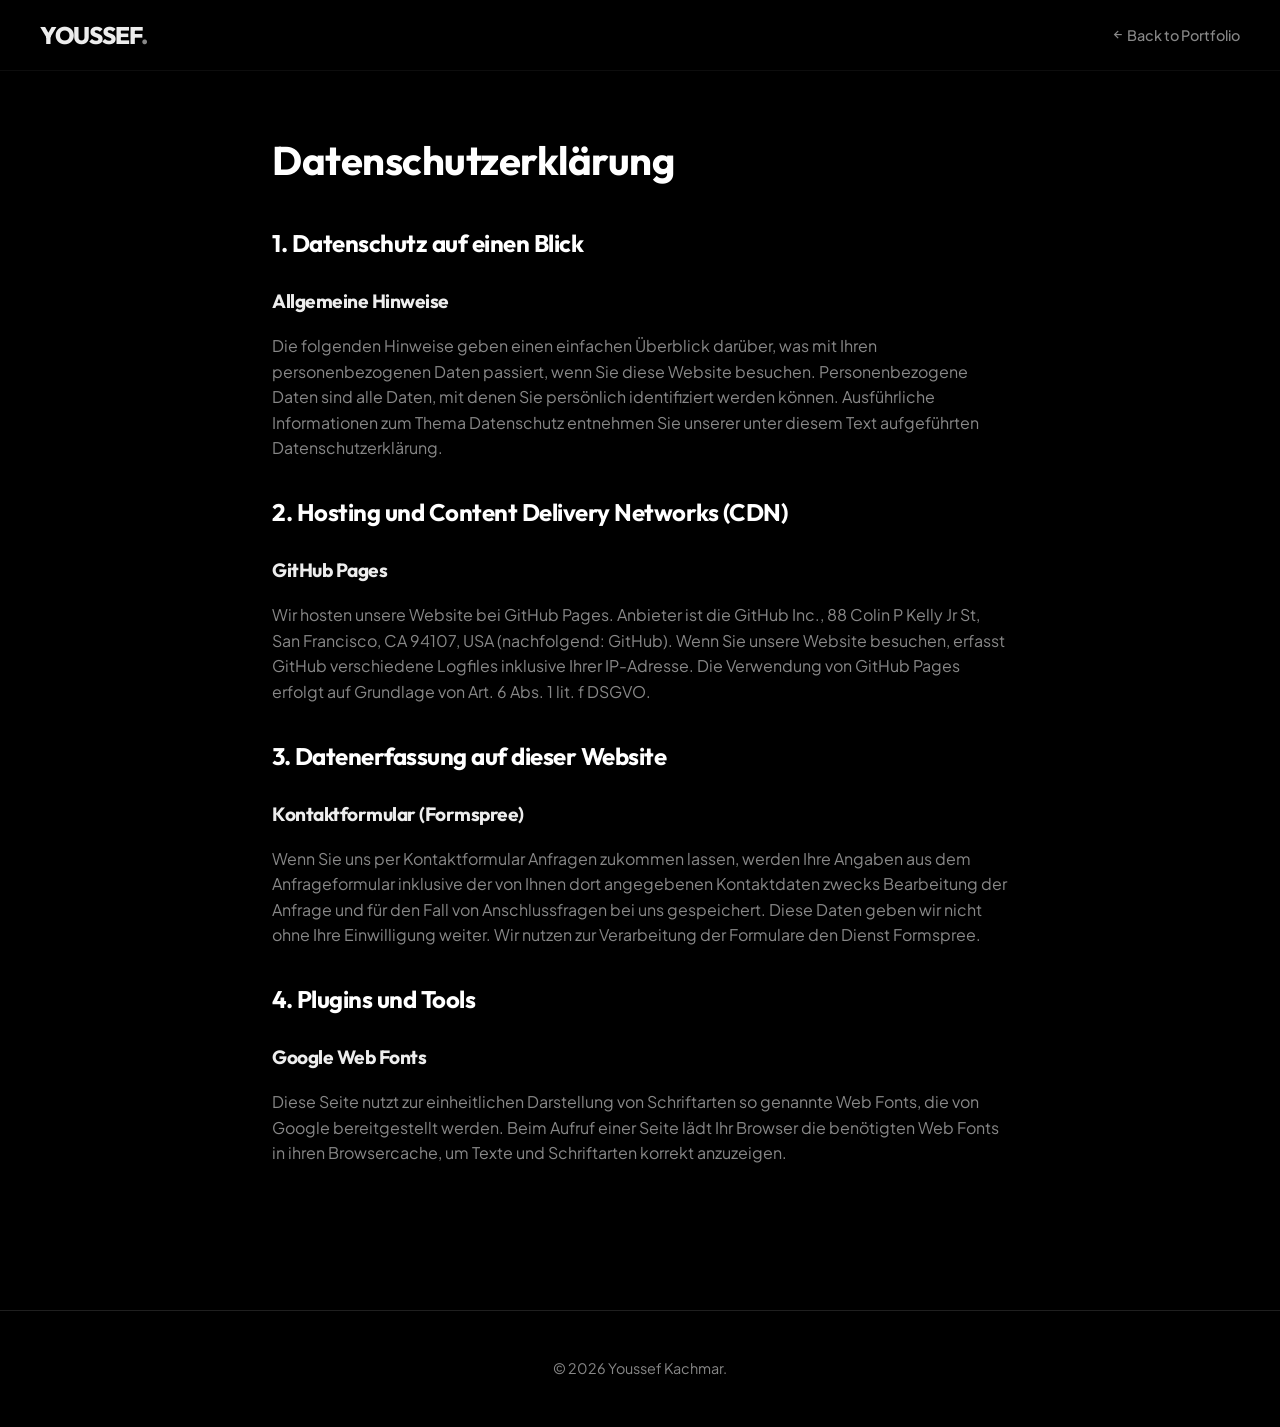
<file: datenschutz.html>
<!DOCTYPE html>
<html lang="de">
<head>
    <meta charset="utf-8"/>
    <meta content="width=device-width, initial-scale=1.0" name="viewport"/>
    <title>Datenschutz | Youssef Kachmar</title>
    <link href="https://fonts.googleapis.com/css2?family=Outfit:wght@400;600;800&family=Plus+Jakarta+Sans:wght@400;500;700&display=swap" rel="stylesheet">
    <link href='https://unpkg.com/boxicons@2.1.4/css/boxicons.min.css' rel='stylesheet'>
    <link href="style.css" rel="stylesheet">
    <style>
        .legal-main { padding: 8rem 2rem; max-width: 800px; margin: 0 auto; color: var(--text-muted); }
        .legal-main h1 { font-size: 2.5rem; margin-bottom: 2rem; color: var(--primary); }
        .legal-main h2 { font-size: 1.5rem; margin-top: 2rem; margin-bottom: 1rem; color: var(--primary); }
        .legal-main h3 { font-size: 1.2rem; margin-top: 1.5rem; margin-bottom: 0.5rem; color: var(--text-main); }
        .legal-main p { margin-bottom: 1rem; line-height: 1.6; }
    </style>
</head>
<body class="project-page-body">

<nav class="main-nav" style="background: rgba(0,0,0,0.8); border-bottom: 1px solid rgba(255,255,255,0.05);">
    <div class="nav-content">
        <a href="index.html" class="logo">YOUSSEF<span class="dot">.</span></a>
        <div class="nav-links" style="position: static; transform: none;">
            <a href="index.html" class="back-link"><i class='bx bx-left-arrow-alt'></i> Back to Portfolio</a>
        </div>
    </div>
</nav>

<main class="legal-main">
    <h1>Datenschutzerklärung</h1>
    
    <h2>1. Datenschutz auf einen Blick</h2>
    <h3>Allgemeine Hinweise</h3>
    <p>Die folgenden Hinweise geben einen einfachen Überblick darüber, was mit Ihren personenbezogenen Daten passiert, wenn Sie diese Website besuchen. Personenbezogene Daten sind alle Daten, mit denen Sie persönlich identifiziert werden können. Ausführliche Informationen zum Thema Datenschutz entnehmen Sie unserer unter diesem Text aufgeführten Datenschutzerklärung.</p>

    <h2>2. Hosting und Content Delivery Networks (CDN)</h2>
    <h3>GitHub Pages</h3>
    <p>Wir hosten unsere Website bei GitHub Pages. Anbieter ist die GitHub Inc., 88 Colin P Kelly Jr St, San Francisco, CA 94107, USA (nachfolgend: GitHub). Wenn Sie unsere Website besuchen, erfasst GitHub verschiedene Logfiles inklusive Ihrer IP-Adresse. Die Verwendung von GitHub Pages erfolgt auf Grundlage von Art. 6 Abs. 1 lit. f DSGVO.</p>

    <h2>3. Datenerfassung auf dieser Website</h2>
    <h3>Kontaktformular (Formspree)</h3>
    <p>Wenn Sie uns per Kontaktformular Anfragen zukommen lassen, werden Ihre Angaben aus dem Anfrageformular inklusive der von Ihnen dort angegebenen Kontaktdaten zwecks Bearbeitung der Anfrage und für den Fall von Anschlussfragen bei uns gespeichert. Diese Daten geben wir nicht ohne Ihre Einwilligung weiter. Wir nutzen zur Verarbeitung der Formulare den Dienst Formspree.</p>

    <h2>4. Plugins und Tools</h2>
    <h3>Google Web Fonts</h3>
    <p>Diese Seite nutzt zur einheitlichen Darstellung von Schriftarten so genannte Web Fonts, die von Google bereitgestellt werden. Beim Aufruf einer Seite lädt Ihr Browser die benötigten Web Fonts in ihren Browsercache, um Texte und Schriftarten korrekt anzuzeigen.</p>
</main>

<footer class="main-footer">
    <p>© 2026 Youssef Kachmar.</p>
</footer>
</body>
</html>
</file>
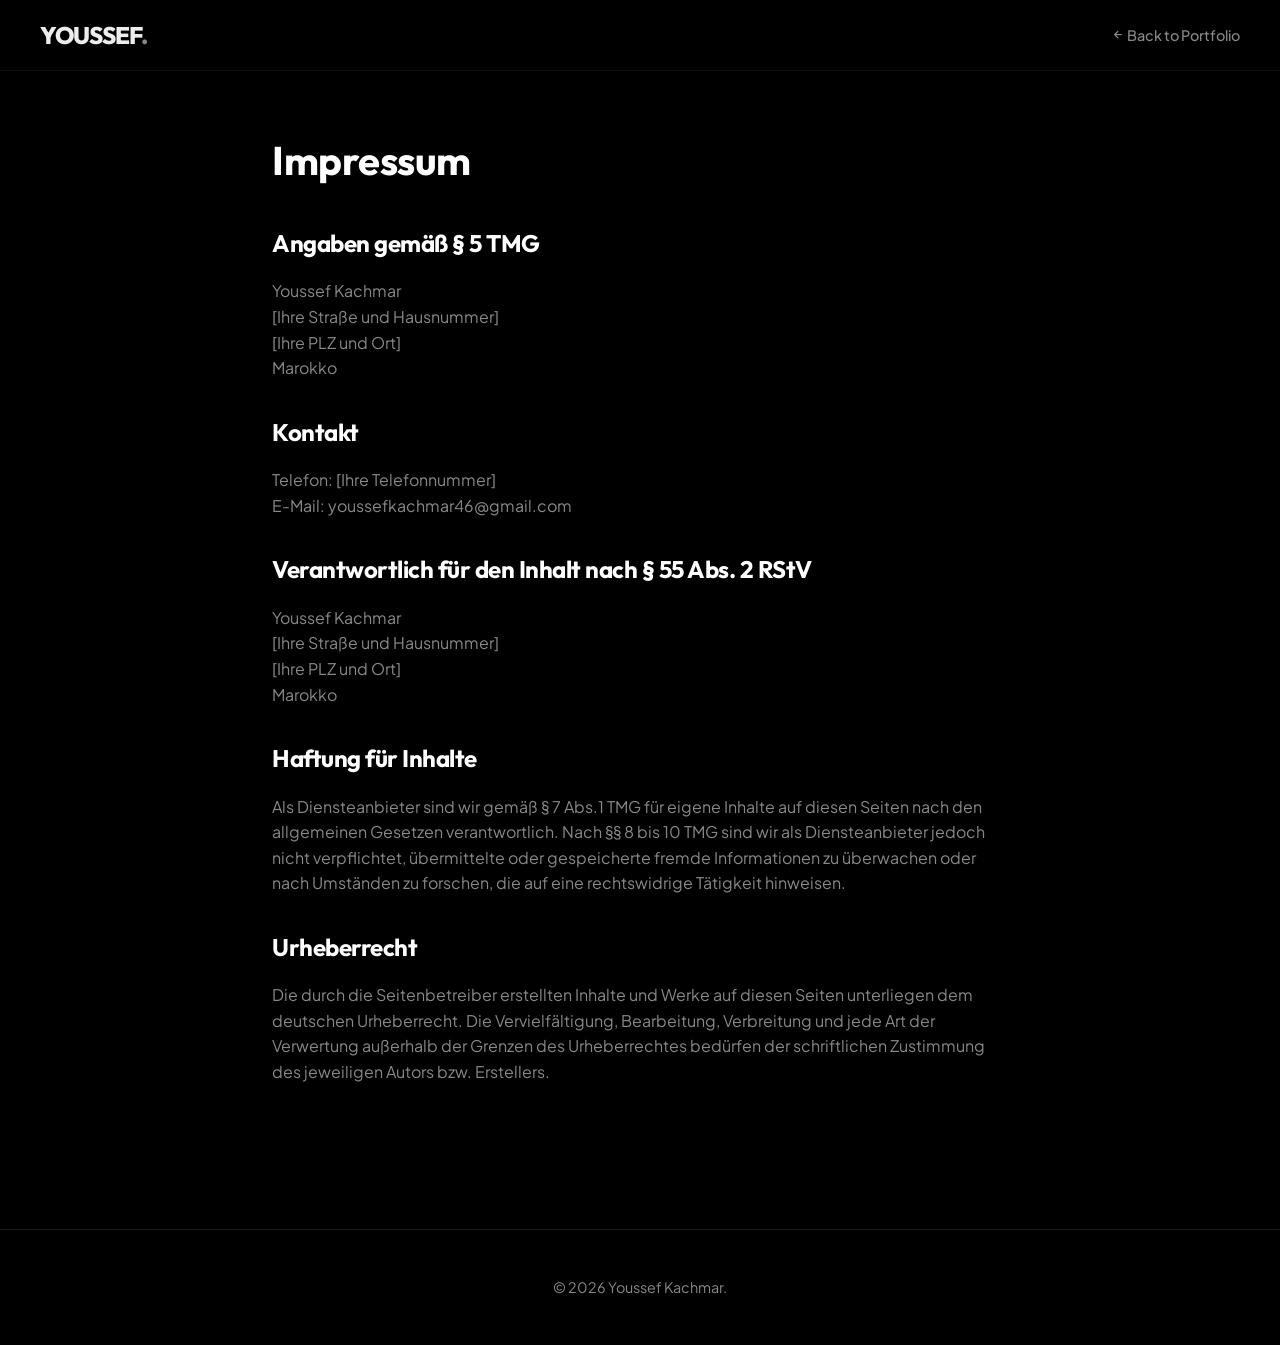
<file: impressum.html>
<!DOCTYPE html>
<html lang="de">
<head>
    <meta charset="utf-8"/>
    <meta content="width=device-width, initial-scale=1.0" name="viewport"/>
    <title>Impressum | Youssef Kachmar</title>
    <link href="https://fonts.googleapis.com/css2?family=Outfit:wght@400;600;800&family=Plus+Jakarta+Sans:wght@400;500;700&display=swap" rel="stylesheet">
    <link href='https://unpkg.com/boxicons@2.1.4/css/boxicons.min.css' rel='stylesheet'>
    <link href="style.css" rel="stylesheet">
    <style>
        .legal-main { padding: 8rem 2rem; max-width: 800px; margin: 0 auto; color: var(--text-muted); }
        .legal-main h1 { font-size: 2.5rem; margin-bottom: 2rem; color: var(--primary); }
        .legal-main h2 { font-size: 1.5rem; margin-top: 2rem; margin-bottom: 1rem; color: var(--primary); }
        .legal-main p { margin-bottom: 1rem; line-height: 1.6; }
    </style>
</head>
<body class="project-page-body">

<nav class="main-nav" style="background: rgba(0,0,0,0.8); border-bottom: 1px solid rgba(255,255,255,0.05);">
    <div class="nav-content">
        <a href="index.html" class="logo">YOUSSEF<span class="dot">.</span></a>
        <div class="nav-links" style="position: static; transform: none;">
            <a href="index.html" class="back-link"><i class='bx bx-left-arrow-alt'></i> Back to Portfolio</a>
        </div>
    </div>
</nav>

<main class="legal-main">
    <h1>Impressum</h1>
    
    <h2>Angaben gemäß § 5 TMG</h2>
    <p>
        Youssef Kachmar<br>
        [Ihre Straße und Hausnummer]<br>
        [Ihre PLZ und Ort]<br>
        Marokko
    </p>

    <h2>Kontakt</h2>
    <p>
        Telefon: [Ihre Telefonnummer]<br>
        E-Mail: youssefkachmar46@gmail.com
    </p>

    <h2>Verantwortlich für den Inhalt nach § 55 Abs. 2 RStV</h2>
    <p>
        Youssef Kachmar<br>
        [Ihre Straße und Hausnummer]<br>
        [Ihre PLZ und Ort]<br>
        Marokko
    </p>

    <h2>Haftung für Inhalte</h2>
    <p>Als Diensteanbieter sind wir gemäß § 7 Abs.1 TMG für eigene Inhalte auf diesen Seiten nach den allgemeinen Gesetzen verantwortlich. Nach §§ 8 bis 10 TMG sind wir als Diensteanbieter jedoch nicht verpflichtet, übermittelte oder gespeicherte fremde Informationen zu überwachen oder nach Umständen zu forschen, die auf eine rechtswidrige Tätigkeit hinweisen.</p>

    <h2>Urheberrecht</h2>
    <p>Die durch die Seitenbetreiber erstellten Inhalte und Werke auf diesen Seiten unterliegen dem deutschen Urheberrecht. Die Vervielfältigung, Bearbeitung, Verbreitung und jede Art der Verwertung außerhalb der Grenzen des Urheberrechtes bedürfen der schriftlichen Zustimmung des jeweiligen Autors bzw. Erstellers.</p>
</main>

<footer class="main-footer">
    <p>© 2026 Youssef Kachmar.</p>
</footer>
</body>
</html>
</file>
<file: style.css>
:root {
    --bg-dark: #000000;                
    --bg-card: rgba(10, 10, 10, 0.7); 
    --input-bg: #050505;
    --primary: #ffffff;                
    --primary-invert: #000000;      
    --text-main: #ededed;              
    --text-muted: #888888;             
    --border-light: #1f1f1f; 
    --border-hover: #444444;
    --gradient-accent: linear-gradient(135deg, #ffffff 0%, #666666 100%);
    --font-heading: 'Outfit', sans-serif;
    --font-body: 'Plus Jakarta Sans', sans-serif;
    --transition: all 0.25s ease-out;
}

*, *::before, *::after { box-sizing: border-box; }

html.lenis { height: auto; }
.lenis.lenis-smooth { scroll-behavior: auto; }
.lenis.lenis-smooth[data-lenis-prevent] { overscroll-behavior: contain; }
.lenis.lenis-stopped { overflow: hidden; }

body { background-color: var(--bg-dark); color: var(--text-main); font-family: var(--font-body); margin: 0; line-height: 1.6; overflow-x: hidden; }
body.modal-open { overflow: hidden; }

#boot-screen {
    position: fixed; top: 0; left: 0; width: 100vw; height: 100vh;
    background-color: #000000; z-index: 99999;
    display: flex; flex-direction: column; justify-content: flex-end; padding: 2rem;
    transition: opacity 0.8s ease-out;
}
.boot-text { font-family: 'Fira Code', monospace; color: #a1a1aa; font-size: 0.9rem; white-space: pre-line; line-height: 1.5; }

h1, h2, h3, h4 { font-family: var(--font-heading); color: var(--primary); font-weight: 700; margin: 0; letter-spacing: -0.5px; }
.gradient-text { background: var(--gradient-accent); -webkit-background-clip: text; background-clip: text; color: transparent; }
a { text-decoration: none; color: inherit; transition: var(--transition); }

.main-nav { position: fixed; top: 0; width: 100%; z-index: 1000; padding: 1rem 2rem; background: rgba(0, 0, 0, 0.7); backdrop-filter: blur(15px); border-bottom: 1px solid var(--border-light); }
.nav-content { max-width: 1200px; margin: 0 auto; display: flex; justify-content: space-between; align-items: center; position: relative; }
.logo { font-family: var(--font-heading); font-weight: 800; font-size: 1.5rem; letter-spacing: -1px; z-index: 2; }
.logo .dot { color: var(--text-muted); }

.nav-links { display: flex; gap: 2rem; align-items: center; position: absolute; left: 50%; transform: translateX(-50%); }
.nav-links a { font-size: 0.9rem; color: var(--text-muted); font-weight: 500; }
.nav-links a:hover { color: var(--primary); }

.nav-controls { display: flex; align-items: center; gap: 15px; z-index: 2; }

.lang-dropdown { position: relative; }
.dropdown-trigger { font-family: var(--font-body); background: transparent; border: 1px solid var(--border-light); color: var(--text-muted); padding: 8px 12px; border-radius: 6px; font-weight: 600; font-size: 0.85rem; cursor: pointer; display: flex; align-items: center; gap: 5px; transition: var(--transition); }
.dropdown-trigger:hover { border-color: var(--primary); color: var(--primary); }
.dropdown-menu { position: absolute; top: 110%; right: 0; background: var(--bg-card); border: 1px solid var(--border-light); border-radius: 6px; display: none; flex-direction: column; min-width: 120px; z-index: 2000; overflow: hidden; backdrop-filter: blur(10px); }
.lang-dropdown.active .dropdown-menu { display: flex; }
.dropdown-menu button { font-family: var(--font-body); background: transparent; border: none; padding: 10px 15px; color: var(--text-muted); text-align: left; font-size: 0.85rem; font-weight: 500; cursor: pointer; transition: var(--transition); }
.dropdown-menu button:hover { background: var(--border-light); color: var(--primary); }

.hero-resume-wrapper { position: relative; width: 100%; }
.hero-resume-menu { position: absolute; top: calc(100% + 8px); left: 0; width: 100%; background: var(--bg-card); border: 1px solid var(--border-light); border-radius: 6px; padding: 5px; min-width: 160px; display: none; flex-direction: column; z-index: 2000; backdrop-filter: blur(10px);}
.hero-resume-menu.active { display: flex; }
.hero-resume-menu a { color: var(--text-muted); font-size: 0.9rem; padding: 10px 12px; border-radius: 4px; display: flex; justify-content: space-between; align-items: center; }
.hero-resume-menu a:hover { background: var(--border-light); color: var(--primary); }

.mobile-menu-icon { display: none; background: transparent; border: none; font-size: 2rem; color: var(--primary); cursor: pointer; margin-left: auto; }
.mobile-nav-overlay { position: fixed; top: 0; left: 0; width: 100%; height: 100%; background: var(--bg-dark); z-index: 2000; opacity: 0; visibility: hidden; transform: translateY(-10px); transition: var(--transition); display: flex; flex-direction: column; padding: 2rem; box-sizing: border-box; }
.mobile-nav-overlay.active { opacity: 1; visibility: visible; transform: translateY(0); }
.mobile-nav-content { flex-grow: 1; display: flex; flex-direction: column; padding-top: 2rem; gap: 1rem; }
.mobile-header { display: flex; justify-content: space-between; align-items: center; border-bottom: 1px solid var(--border-light); padding-bottom: 1rem; }
.menu-title { font-size: 1rem; font-weight: 800; letter-spacing: 2px; }
.close-mobile-nav { background: none; border: none; color: var(--primary); font-size: 2rem; cursor: pointer; }
.mobile-link { font-size: 1.5rem; font-weight: 600; color: var(--text-muted); padding: 10px 0; }
.mobile-link:hover { color: var(--primary); }
.mobile-footer { margin-top: auto; padding-top: 1rem; border-top: 1px solid var(--border-light); }
.mobile-controls { display: flex; gap: 10px; }
.mobile-controls button { flex: 1; padding: 12px; border: 1px solid var(--border-light); background: transparent; color: var(--text-muted); border-radius: 6px; font-weight: 600; }
.mobile-controls button.active { background: var(--primary); color: var(--primary-invert); border-color: var(--primary); }

@media(max-width: 868px) {
    .nav-links, .nav-controls { display: none; }
    .mobile-menu-icon { display: block; z-index: 2; }
}

.hero { min-height: 100vh; display: flex; align-items: center; justify-content: space-between; max-width: 1200px; margin: 0 auto; padding: 8rem 2rem 4rem; }
.hero-text { max-width: 600px; }
.hero-badge { color: var(--text-muted); font-size: 0.85rem; font-weight: 600; letter-spacing: 1px; text-transform: uppercase; display: inline-block; margin-bottom: 1.5rem; padding: 6px 12px; border: 1px solid var(--border-light); border-radius: 4px; background: rgba(0,0,0,0.5); backdrop-filter: blur(5px);}
.hero h1 { font-size: 4rem; line-height: 1.05; margin-bottom: 1.5rem; }
.hero-description { color: var(--text-muted); font-size: 1.1rem; margin-bottom: 3rem; max-width: 500px; }
.hero-btns { display: flex; gap: 1rem; align-items: stretch; }
.primary-btn, .secondary-btn { padding: 1rem 2rem; border-radius: 6px; font-weight: 600; font-size: 1rem; display: flex; align-items: center; justify-content: center; gap: 8px; width: 100%; cursor: pointer; font-family: var(--font-body); transition: var(--transition); text-decoration: none; }
.primary-btn { background: var(--primary); color: var(--primary-invert); border: 1px solid var(--primary); }
.primary-btn:hover { background: transparent; color: var(--primary); }
.secondary-btn { background: rgba(0,0,0,0.5); backdrop-filter: blur(5px); color: var(--primary); border: 1px solid var(--border-light); }
.secondary-btn:hover { border-color: var(--primary); }
.image-container { width: 320px; height: 420px; position: relative; }
.image-container img { width: 100%; height: 100%; object-fit: cover; border-radius: 12px; border: 1px solid var(--border-light); }

@media(max-width: 868px) { .hero { flex-direction: column-reverse; text-align: left; gap: 3rem; } .hero h1 { font-size: 3rem; } }

.container { max-width: 1000px; margin: 0 auto; padding: 6rem 2rem; }
.container h2 { font-size: 2.5rem; margin-bottom: 4rem; }

.spotlight-card { position: relative; background: var(--bg-card); backdrop-filter: blur(10px); border-radius: 12px; border: 1px solid var(--border-light); transition: border-color 0.3s; overflow: hidden; }
.spotlight-card::before { content: ""; position: absolute; top: 0; left: 0; right: 0; bottom: 0; background: radial-gradient(800px circle at var(--mouse-x, 0) var(--mouse-y, 0), rgba(255, 255, 255, 0.05), transparent 40%); opacity: 0; transition: opacity 0.3s; pointer-events: none; z-index: 1; }
.spotlight-card:hover { border-color: var(--border-hover); }
.spotlight-card:hover::before { opacity: 1; }
.spotlight-card > * { position: relative; z-index: 2; }

.unified-card { padding: 3rem; }
.unified-item:not(:last-child) { border-bottom: 1px solid var(--border-light); padding-bottom: 2.5rem; margin-bottom: 2.5rem; }
.card-header-row { display: flex; justify-content: space-between; align-items: center; margin-bottom: 0.5rem; }
.card-header-row h3 { font-size: 1.3rem; }
.date-badge { background: var(--border-light); padding: 4px 10px; border-radius: 4px; font-size: 0.85rem; font-weight: 600; color: var(--text-muted); }
.company { color: var(--text-muted); font-weight: 600; text-transform: uppercase; font-size: 0.9rem; letter-spacing: 1px; margin-bottom: 1rem; }
.desc { color: var(--text-main); line-height: 1.6; }
.styled-list { padding-left: 1.2rem; color: var(--text-muted); margin-top: 1rem; }
.styled-list li { margin-bottom: 0.5rem; }
@media (max-width: 600px) { .card-header-row { flex-direction: column; align-items: flex-start; gap: 8px; } .unified-card { padding: 1.5rem; } }

.skills-grid { display: grid; grid-template-columns: repeat(auto-fit, minmax(300px, 1fr)); gap: 1.5rem; }
.skill-card { padding: 2.5rem; }
.skill-icon { font-size: 2rem; color: var(--primary); margin-bottom: 1.5rem; }
.lang-list { display: flex; flex-direction: column; gap: 1rem; margin-top: 1.5rem; }
.lang-row { display: flex; align-items: center; font-size: 0.95rem; }
.lang-dot { width: 4px; height: 4px; background: var(--border-light); border-radius: 50%; margin: 0 10px; }
.text-muted { color: var(--text-muted); margin-left: auto; font-size: 0.85rem; }

.cert-grid { display: flex; flex-wrap: wrap; justify-content: center; gap: 1.5rem; }
.cert-card { padding: 2rem; display: flex; align-items: flex-start; gap: 1.5rem; flex: 1 1 calc(50% - 1.5rem); min-width: 300px; max-width: 480px; }
.cert-centered { flex: 0 1 480px; }

.cert-icon-box { width: 45px; height: 45px; background: transparent; border: 1px solid var(--border-light); display: flex; align-items: center; justify-content: center; border-radius: 8px; font-size: 1.5rem; flex-shrink: 0; color: var(--primary); }

.cert-details { width: 100%; display: flex; flex-direction: column; gap: 0.5rem;}
.cert-details h3 { font-size: 1.1rem; line-height: 1.3;}
.cert-details .issuer { color: var(--text-muted); font-size: 0.9rem; margin: 0;}

.cert-footer { display: flex; flex-direction: column; gap: 0.8rem; margin-top: 0.5rem; border-top: 1px solid var(--border-light); padding-top: 1rem;}
.status-earned { color: #ffffff; font-weight: 600; font-size: 0.85rem;}
.status-progress { color: var(--text-muted); font-weight: 600; font-size: 0.85rem; display: flex; align-items: center; gap: 5px;}

.cert-actions { display: flex; gap: 8px; width: 100%; flex-wrap: wrap; }
.btn-verify { flex: 1; min-width: 100px; background: var(--primary); color: #000; border: 1px solid var(--primary); padding: 8px 12px; border-radius: 4px; font-size: 0.8rem; font-weight: 700; display: inline-flex; justify-content: center; align-items: center; gap: 5px; transition: var(--transition); text-decoration: none;}
.btn-verify:hover { background: transparent; color: var(--primary); }

.btn-view-cert { flex: 1; min-width: 130px; background: transparent; border: 1px solid var(--border-light); color: var(--text-muted); padding: 8px 12px; border-radius: 4px; font-size: 0.8rem; font-weight: 600; display: inline-flex; justify-content: center; align-items: center; gap: 5px; transition: var(--transition); text-align: center; text-decoration: none;}
.btn-view-cert:hover { border-color: var(--primary); color: var(--primary); }

.projects-grid { display: grid; grid-template-columns: repeat(auto-fit, minmax(300px, 1fr)); gap: 1.5rem; }
.project-card { display: flex; flex-direction: column; padding: 0; }
.project-content { padding: 2rem; display: flex; flex-direction: column; flex: 1; }
.project-icon { font-size: 2rem; margin-bottom: 1rem; }
.project-cover { width: 100%; height: 220px; border-bottom: 1px solid var(--border-light); overflow: hidden; }
.project-cover img { width: 100%; height: 100%; object-fit: cover; transition: var(--transition); }
.project-card:hover .project-cover img { transform: scale(1.05); }
.project-content h3 { font-size: 1.4rem; margin-bottom: 0.5rem; }
.project-content p { color: var(--text-muted); margin-bottom: 2rem; }
.project-actions { margin-top: auto; display: flex; justify-content: space-between; align-items: center; border-top: 1px solid var(--border-light); padding-top: 1.5rem; }
.link-text { background: transparent; border: none; color: var(--primary); cursor: pointer; font-weight: 600; display: flex; align-items: center; gap: 8px; padding: 0; font-size: 0.95rem; transition: var(--transition); text-decoration: none; }
.link-text:hover { color: var(--text-muted); }
.github-btn { font-size: 1.5rem; color: var(--text-muted); }
.github-btn:hover { color: var(--primary); }

#faq { padding-top: 8rem; padding-bottom: 8rem; }
.faq-header-centered { text-align: center; margin-bottom: 3rem; }
.faq-header-centered h2 { font-size: 2rem; letter-spacing: 1px; text-transform: uppercase; margin-bottom: 1rem; color: var(--primary); }
.header-line { width: 60px; height: 3px; background: var(--border-hover); margin: 0 auto; }
.faq-main-box { max-width: 950px; margin: 0 auto; background: var(--bg-card); border: 1px solid var(--border-light); border-radius: 12px; padding: 1rem 3rem; box-shadow: 0 20px 50px rgba(0,0,0,0.5); }
.faq-item { border-bottom: 1px solid var(--border-light); padding: 1.5rem 0; overflow: hidden; }
.faq-item:last-child { border-bottom: none; }
.faq-question { width: 100%; display: flex; justify-content: space-between; align-items: center; background: transparent; border: none; color: var(--primary); font-family: var(--font-heading); font-size: 1.15rem; font-weight: 700; cursor: pointer; text-align: left; transition: var(--transition); padding: 0; }
.faq-question:hover { color: var(--text-muted); }
.faq-question i { font-size: 1.5rem; color: var(--text-muted); transition: transform 0.3s; }
.faq-answer { display: grid; grid-template-rows: 0fr; transition: grid-template-rows 0.4s cubic-bezier(0.4, 0, 0.2, 1); }
.faq-answer-inner { overflow: hidden; color: var(--text-muted); line-height: 1.6; font-size: 0.95rem; }
.faq-item.active .faq-answer { grid-template-rows: 1fr; }
.faq-item.active .faq-answer-inner { padding-top: 1.5rem; padding-bottom: 0.5rem; }
.faq-item.active .faq-question i { color: var(--primary); }
.mb-2 { margin-bottom: 0.5rem; }
.mb-4 { margin-bottom: 1.5rem; }
.mt-4 { margin-top: 1.5rem; }
.faq-answer-inner h4 { font-size: 1.1rem; color: var(--primary); }
.visa-grid { display: grid; grid-template-columns: 1fr 1fr; gap: 1.5rem; margin: 1.5rem 0; }
.visa-card { border: 1px solid var(--border-light); border-radius: 8px; padding: 1.5rem; background: #050505; display: flex; flex-direction: column; }
.visa-card p { margin-bottom: 1rem; }
.visa-card strong { color: var(--primary); }
.visa-wait { margin-top: auto; font-weight: 800; font-family: var(--font-heading); font-size: 1rem; color: var(--primary); letter-spacing: 0.5px; }
.wait-subtext { font-size: 0.85rem; font-style: italic; font-weight: normal; color: var(--text-muted); font-family: var(--font-body); display: block; margin-top: 0.5rem; text-transform: none; letter-spacing: 0; }
.security-callout { border-left: 3px solid var(--border-hover); padding: 1rem 1.5rem; background: rgba(255,255,255,0.02); margin: 1rem 0; font-style: italic; border-radius: 0 8px 8px 0; }
.security-callout strong { color: var(--primary); font-style: normal; }
.download-pdf-btn { display: block; width: 100%; text-align: center; padding: 1rem; background: #111; border: 1px solid var(--border-light); color: var(--primary); font-weight: 600; border-radius: 8px; text-decoration: underline; margin: 2.5rem 0; transition: var(--transition); }
.download-pdf-btn:hover { background: #1a1a1a; border-color: var(--border-hover); color: var(--primary); }
.faq-sources { border-top: 1px solid var(--border-light); padding-top: 1.5rem; }
.source-disclaimer { font-size: 0.85rem; font-style: italic; margin-bottom: 1rem; }
.faq-sources a { display: block; color: var(--text-muted); font-size: 0.85rem; text-decoration: underline; margin-bottom: 0.5rem; transition: 0.2s; }
.faq-sources a:hover { color: var(--primary); }

@media (max-width: 800px) {
    .faq-main-box { padding: 1rem 1.5rem; }
    .visa-grid { grid-template-columns: 1fr; }
}

.contact-card { display: grid; grid-template-columns: 1fr 1fr; gap: 4rem; padding: 4rem; align-items: center; }
.contact-info h2 { margin-bottom: 1rem; }
.contact-info p { color: var(--text-muted); margin-bottom: 2rem; }
.contact-links { display: flex; flex-direction: column; gap: 1rem; }
.contact-pill { display: flex; align-items: center; gap: 15px; padding: 12px 20px; border-radius: 6px; border: 1px solid var(--border-light); color: var(--text-muted); font-weight: 500; transition: var(--transition); background: rgba(0,0,0,0.3); text-decoration: none; }
.contact-pill:hover { border-color: var(--primary); color: var(--primary); }
.contact-pill .icon-box { font-size: 1.2rem; }
.contact-form { display: flex; flex-direction: column; gap: 1.5rem; }
.form-group { display: flex; flex-direction: column; gap: 0.5rem; }
.form-group label { font-size: 0.85rem; font-weight: 600; color: var(--text-muted); text-transform: uppercase; letter-spacing: 1px; }
.contact-form input, .contact-form textarea { width: 100%; background: var(--input-bg); border: 1px solid var(--border-light); padding: 1rem; border-radius: 6px; color: var(--primary); font-family: var(--font-body); font-size: 1rem; transition: var(--transition); }
.contact-form textarea { resize: vertical; min-height: 120px; }
.contact-form input:focus, .contact-form textarea:focus { outline: none; border-color: var(--primary); }
.submit-btn { background: var(--primary); color: var(--primary-invert); padding: 1rem; border: none; border-radius: 6px; font-weight: 700; font-size: 1rem; cursor: pointer; display: flex; align-items: center; justify-content: center; gap: 8px; transition: var(--transition); z-index: 2;}
.submit-btn:hover { background: var(--text-muted); }

/* FOOTER + LEGAL LINKS */
.main-footer { text-align: center; padding: 2rem; color: var(--text-muted); border-top: 1px solid var(--border-light); font-size: 0.9rem; background: rgba(0,0,0,0.5);}
.footer-link { color: var(--text-muted); text-decoration: none; transition: var(--transition); margin: 0 5px; }
.footer-link:hover { color: var(--primary); text-decoration: underline; }
.mobile-break { display: none; }
@media(max-width: 600px) { 
    .mobile-break { display: block; margin-bottom: 5px;} 
    .main-footer p { line-height: 1.8; } 
}

.modal { display: none; position: fixed; top: 0; left: 0; width: 100%; height: 100%; background: rgba(0,0,0,0.9); z-index: 2000; align-items: center; justify-content: center; backdrop-filter: blur(5px); }
.modal.active { display: flex; }
.modal-content { background: var(--bg-card); padding: 2rem; border-radius: 12px; width: 90%; max-width: 800px; max-height: 90vh; overflow-y: auto; position: relative; border: 1px solid var(--border-light); }
.close-button { position: absolute; top: 1rem; right: 1rem; background: none; border: none; font-size: 1.5rem; color: var(--text-muted); cursor: pointer; transition: var(--transition); }
.close-button:hover { color: var(--primary); }
.project-modal-image-wrapper { background: #000; height: 350px; display: flex; align-items: center; justify-content: center; border: 1px solid var(--border-light); border-radius: 6px; overflow: hidden; }
.project-modal-image-wrapper img { width: 100%; height: 100%; object-fit: contain; cursor: pointer; }
.modal-tech-ticker { width: 100%; overflow: hidden; border-bottom: 1px solid var(--border-light); padding: 15px 0; margin-bottom: 1.5rem; background: var(--bg-card); }
.ticker-track { display: inline-flex; animation: marquee 20s linear infinite; gap: 3rem; white-space: nowrap; align-items: center; }
.ticker-item { display: flex; align-items: center; gap: 10px; color: var(--text-muted); font-family: var(--font-heading); font-weight: 600; font-size: 1rem; }
.ticker-item i { font-size: 1.5rem; color: var(--text-muted); }
@keyframes marquee { 0% { transform: translateX(0); } 100% { transform: translateX(-50%); } }
.project-modal-description h4 { margin-bottom: 0.5rem; font-size: 1.2rem; }
.project-modal-description p { color: var(--text-muted); font-size: 0.95rem; }
.project-modal-controls { display: flex; justify-content: space-between; align-items: center; margin-top: 2rem; padding-top: 1rem; border-top: 1px solid var(--border-light); }
.control-btn { background: transparent; border: 1px solid var(--border-light); color: var(--primary); width: 40px; height: 40px; border-radius: 50%; cursor: pointer; transition: var(--transition); }
.control-btn:hover { border-color: var(--primary); }

.back-to-top { position: fixed; bottom: 2rem; right: 2rem; background: var(--bg-card); color: var(--primary); border: 1px solid var(--border-light); width: 45px; height: 45px; border-radius: 50%; display: flex; align-items: center; justify-content: center; font-size: 1.5rem; z-index: 999; opacity: 0; visibility: hidden; transition: var(--transition); }
.back-to-top.visible { opacity: 1; visibility: visible; }
.back-to-top:hover { border-color: var(--primary); background: var(--primary); color: var(--primary-invert); }

@media (max-width: 768px) {
    .container { padding: 4rem 1.5rem; }
    .hero { flex-direction: column-reverse; text-align: left; gap: 2rem; padding-top: 7rem; }
    .hero-btns { flex-direction: column; width: 100%; }
    .image-container { width: 100%; max-width: 320px; height: 380px; margin: 0; }
    .contact-card { grid-template-columns: 1fr; padding: 2rem; gap: 3rem; }
    .project-modal-image-wrapper { height: 220px; }
}

.project-page-body { background: #000000; }
.case-study-main { padding-top: 6rem; overflow: hidden; }

.project-hero { text-align: center; padding-top: 4rem; padding-bottom: 2rem; max-width: 1000px; margin: 0 auto; padding-left: 2rem; padding-right: 2rem; }
.hero-badge { display: inline-block; color: var(--primary); border: 1px solid var(--border-light); padding: 8px 16px; border-radius: 30px; font-size: 0.85rem; font-weight: 600; letter-spacing: 1px; text-transform: uppercase; margin-bottom: 1.5rem; background: rgba(255,255,255,0.05); }
.project-title { font-size: 5rem; line-height: 1.05; margin: 0 0 1.5rem 0; letter-spacing: -2px; }
.project-subtitle { font-size: 1.25rem; color: var(--text-muted); max-width: 800px; margin: 0 auto 3rem; line-height: 1.6; }

.project-meta-bar { display: flex; justify-content: center; gap: 4rem; border-top: 1px solid var(--border-light); border-bottom: 1px solid var(--border-light); padding: 2rem 0; }
.meta-item { display: flex; flex-direction: column; text-align: left; gap: 0.5rem; }
.meta-item span { color: var(--text-muted); font-size: 0.85rem; text-transform: uppercase; letter-spacing: 2px; font-weight: 600; }
.meta-item strong { color: var(--primary); font-size: 1.2rem; font-family: var(--font-heading); }

.full-width-section { max-width: 1400px; margin: 0 auto 8rem; padding: 0 2rem; }
.massive-image-container { width: 100%; border-radius: 16px; position: relative; }
.glow-blue::before { content: ''; position: absolute; top: 50%; left: 50%; transform: translate(-50%, -50%); width: 90%; height: 90%; background: rgba(56, 200, 250, 0.15); filter: blur(100px); z-index: -1; pointer-events: none; }
.glow-purple::before { content: ''; position: absolute; top: 50%; left: 50%; transform: translate(-50%, -50%); width: 90%; height: 90%; background: rgba(147, 51, 234, 0.15); filter: blur(100px); z-index: -1; pointer-events: none; }
.glow-red::before { content: ''; position: absolute; top: 50%; left: 50%; transform: translate(-50%, -50%); width: 90%; height: 90%; background: rgba(239, 68, 68, 0.15); filter: blur(100px); z-index: -1; pointer-events: none; }

.editorial-container { max-width: 1400px; margin: 0 auto; padding: 0 2rem; display: flex; flex-direction: column; gap: 10rem; margin-bottom: 10rem; }
.editorial-row { display: flex; align-items: center; gap: 6rem; }
.editorial-row.reverse { flex-direction: row-reverse; }

.editorial-text { flex: 1; max-width: 500px; }
.step-number { font-family: var(--font-heading); font-size: 1.5rem; font-weight: 800; color: var(--border-hover); margin-bottom: 1rem; border-bottom: 2px solid var(--primary); display: inline-block; padding-bottom: 5px; }
.editorial-text h2 { font-size: 3rem; line-height: 1.1; margin-bottom: 1.5rem; letter-spacing: -1px; }
.editorial-text p { font-size: 1.1rem; color: var(--text-muted); line-height: 1.7; margin-bottom: 1.5rem; }

.editorial-image { flex: 1.3; position: relative; } 
.stacked-images { display: flex; flex-direction: column; gap: 2rem; }

.mac-window { background: #0a0a0a; border: 1px solid var(--border-light); border-radius: 12px; overflow: hidden; width: 100%; box-shadow: 0 30px 60px rgba(0,0,0,0.8); position: relative; z-index: 2; }
.mac-header { height: 36px; background: #111; border-bottom: 1px solid #222; display: flex; align-items: center; padding: 0 16px; gap: 8px; }
.mac-dot { width: 12px; height: 12px; border-radius: 50%; background: #333; }
.mac-dot:nth-child(1) { background: #ff5f56; }
.mac-dot:nth-child(2) { background: #ffbd2e; }
.mac-dot:nth-child(3) { background: #27c93f; }
.mac-title { margin-left: auto; color: #666; font-size: 0.8rem; font-family: 'Fira Code', monospace; }
.mac-window img { width: 100%; display: block; object-fit: cover; }

.soc-section { max-width: 1600px; margin: 0 auto 6rem; padding: 0 2rem; border-top: 1px solid var(--border-light); padding-top: 6rem; }
.soc-header { text-align: center; max-width: 800px; margin: 0 auto 5rem; }
.soc-header h2 { font-size: 3.5rem; margin-bottom: 1.5rem; letter-spacing: -1px; }
.soc-header p { font-size: 1.15rem; color: var(--text-muted); line-height: 1.7; margin-bottom: 1.5rem; }

.soc-gallery { display: grid; grid-template-columns: repeat(3, 1fr); gap: 2rem; align-items: flex-start; }
.soc-gallery .mac-window { transition: transform 0.4s ease; }
.soc-gallery .mac-window:hover { transform: translateY(-10px); }

.tech-stack-container { text-align: center; border-top: 1px solid var(--border-light); padding-top: 6rem; padding-bottom: 6rem; }
.tech-stack-container h2 { font-size: 2.5rem; margin-bottom: 4rem; letter-spacing: -1px; }
.tech-marquee-wrapper { max-width: 900px; margin: 0 auto; overflow: hidden; position: relative; white-space: nowrap; -webkit-mask-image: linear-gradient(to right, transparent, black 10%, black 90%, transparent); mask-image: linear-gradient(to right, transparent, black 10%, black 90%, transparent); }
.tech-stack-track { display: inline-flex; flex-direction: row; align-items: center; width: max-content; gap: 4rem; padding-left: 2rem; animation: scrollMarqueeSlow 40s linear infinite; }
.tech-item { display: inline-flex; flex-direction: column; align-items: center; justify-content: center; gap: 0.8rem; color: var(--text-muted); font-weight: 600; font-family: var(--font-heading); font-size: 0.9rem; transition: var(--transition); cursor: default; }
.tech-item img { width: 45px; height: 45px; object-fit: contain; filter: drop-shadow(0 0 10px rgba(255,255,255,0.05)); transition: var(--transition); }
.tech-item:hover { color: var(--primary); transform: translateY(-5px); }
.tech-item:hover img { filter: drop-shadow(0 0 20px rgba(255,255,255,0.25)); }
@keyframes scrollMarqueeSlow { 0% { transform: translateX(0); } 100% { transform: translateX(calc(-50% - 1rem)); } }

@media (max-width: 1100px) {
    .editorial-row, .editorial-row.reverse { flex-direction: column; gap: 4rem; }
    .editorial-text { max-width: 100%; text-align: center; }
    .step-number { margin: 0 auto 1rem; }
    .soc-gallery { grid-template-columns: 1fr; }
    .project-title { font-size: 3.5rem; }
}
@media (max-width: 950px) {
    .tech-marquee-wrapper { max-width: 100%; }
}
@media (max-width: 768px) {
    .project-meta-bar { flex-direction: column; gap: 2rem; align-items: center; text-align: center; }
    .project-title { font-size: 2.8rem; }
    .tech-stack-grid { gap: 3rem; }
}
</file>
